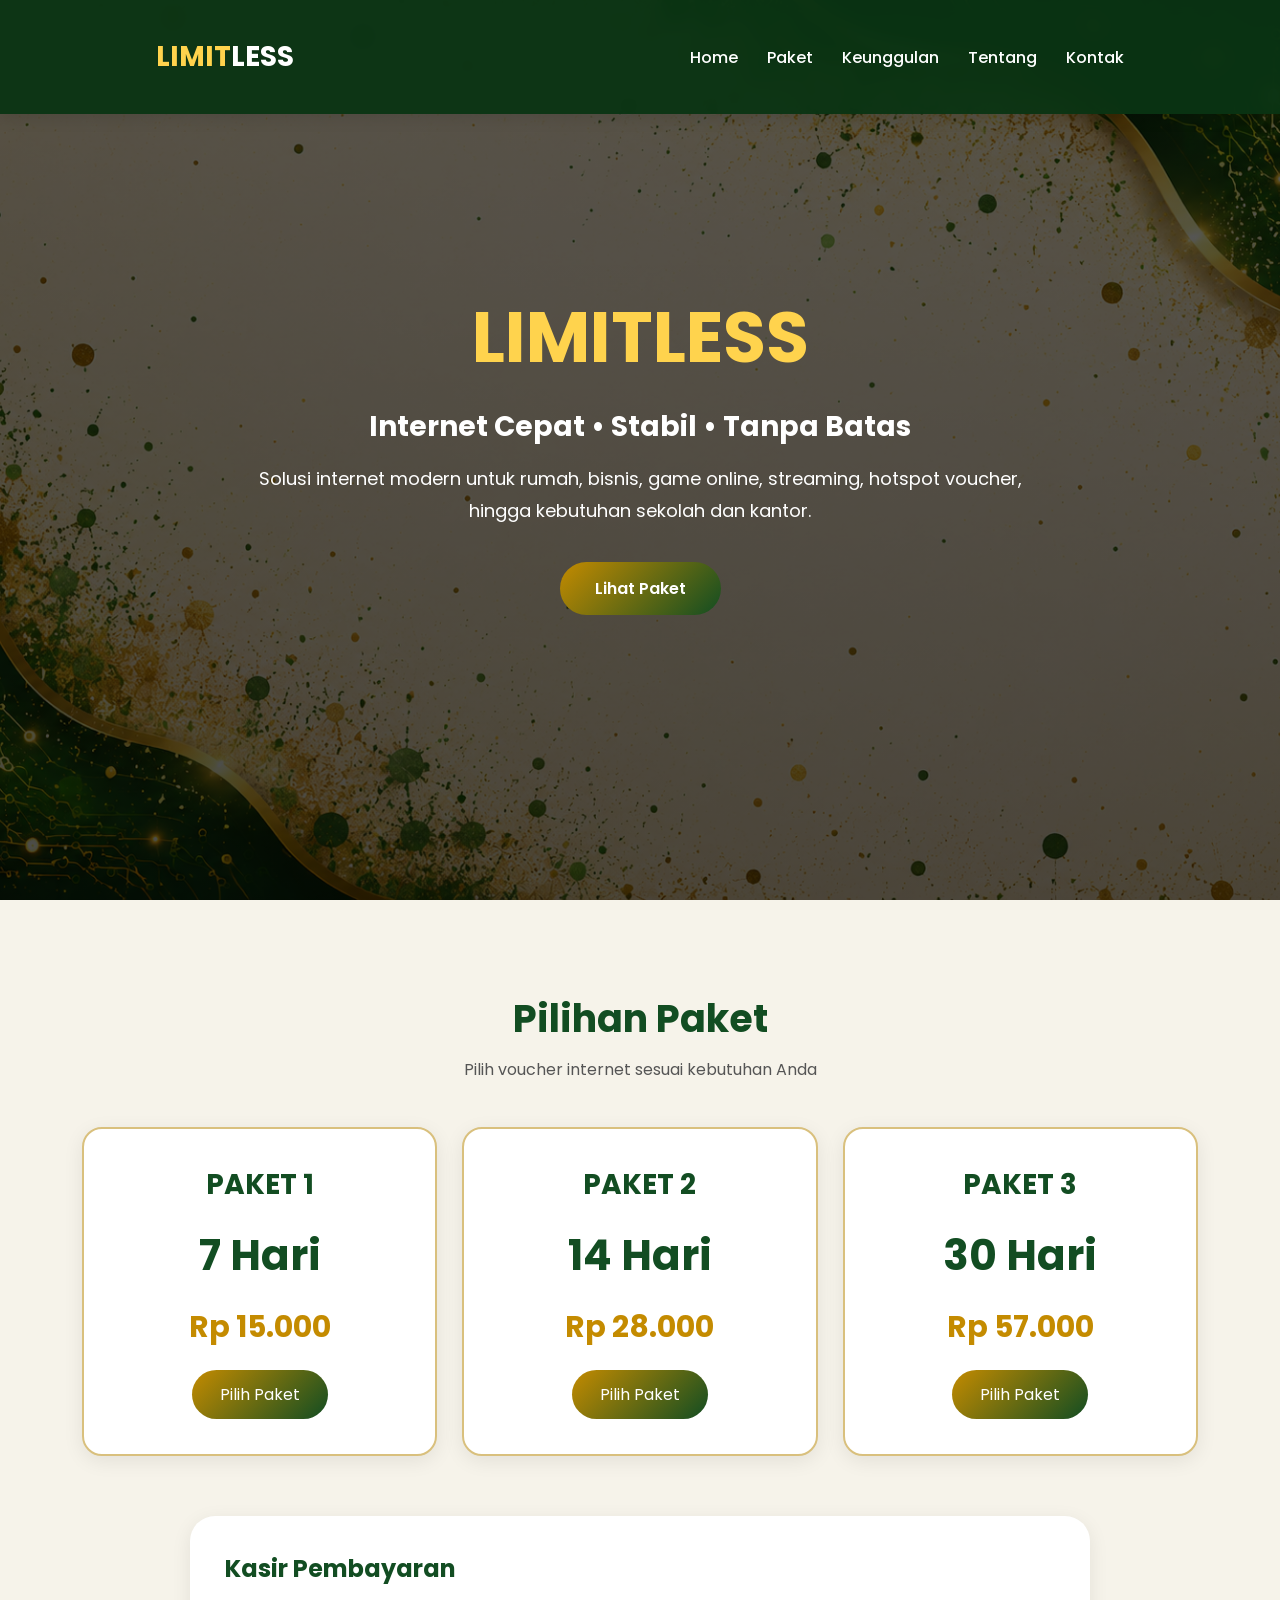
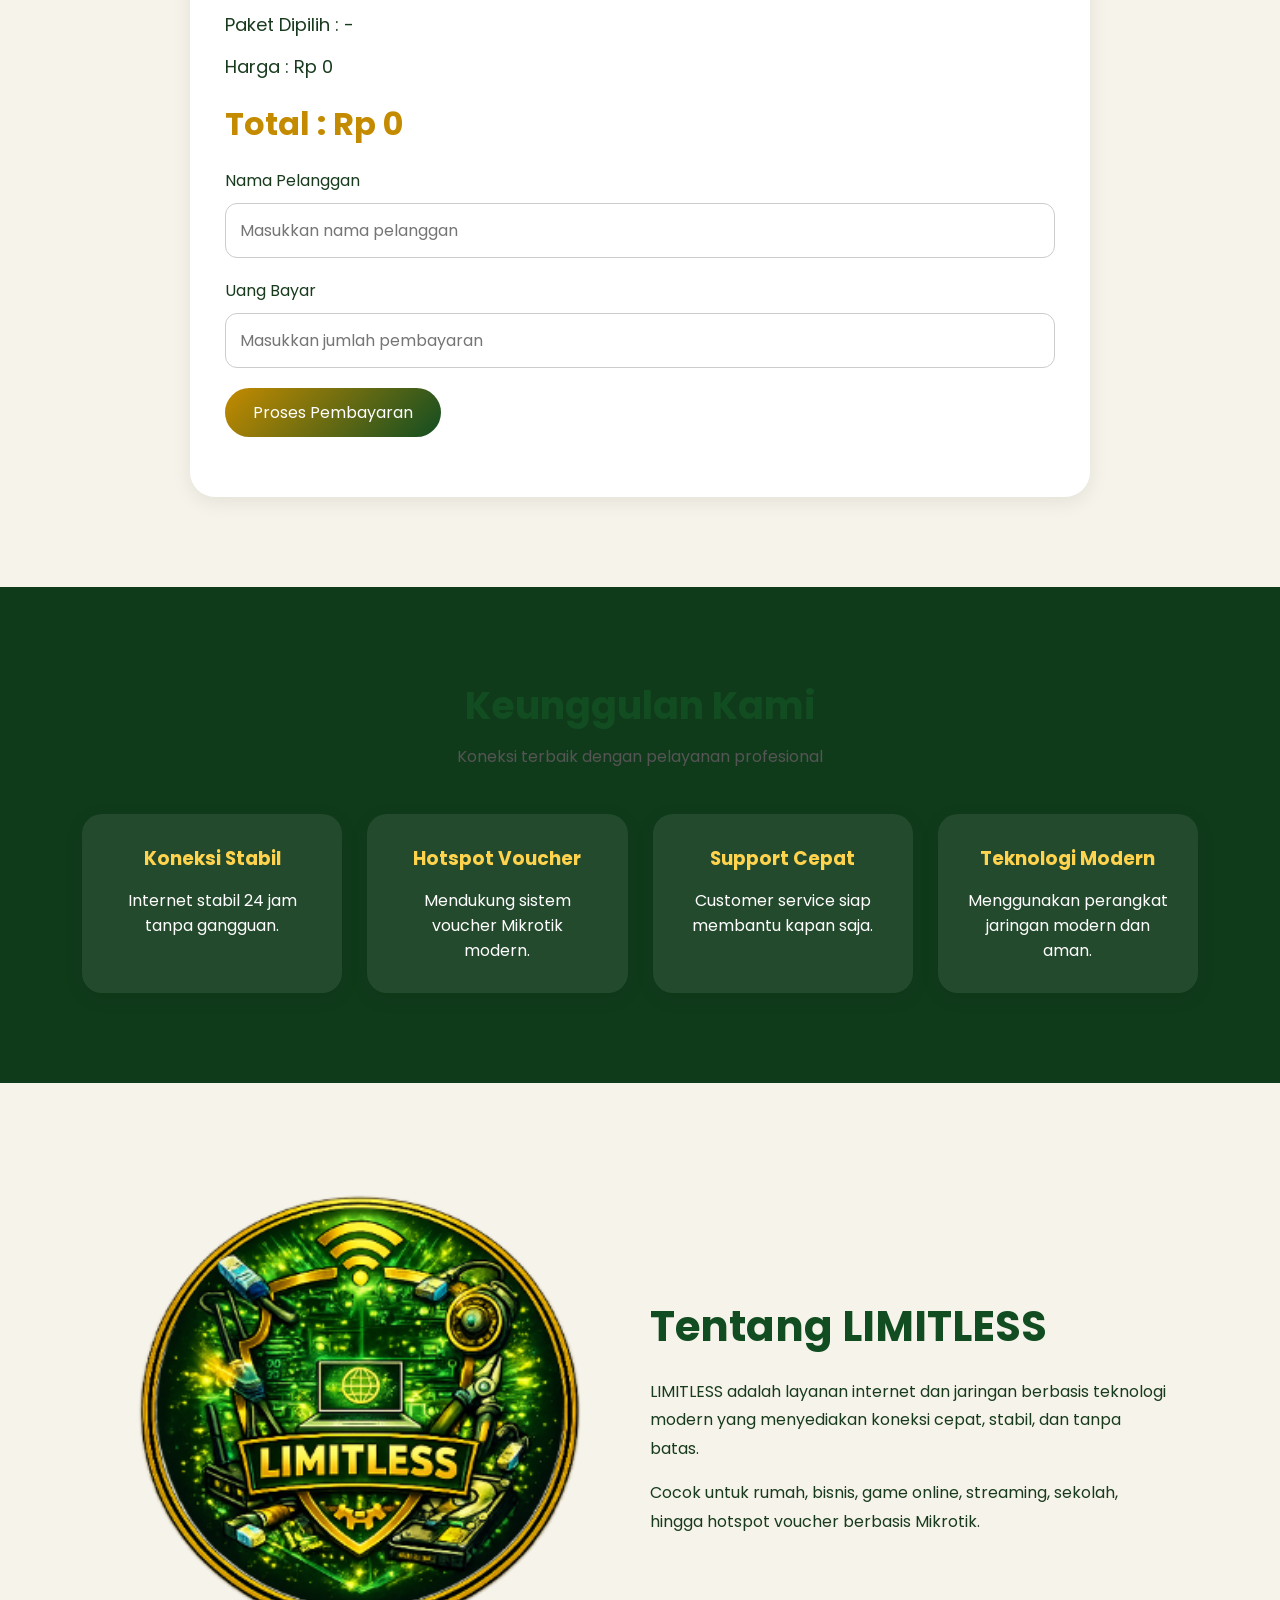
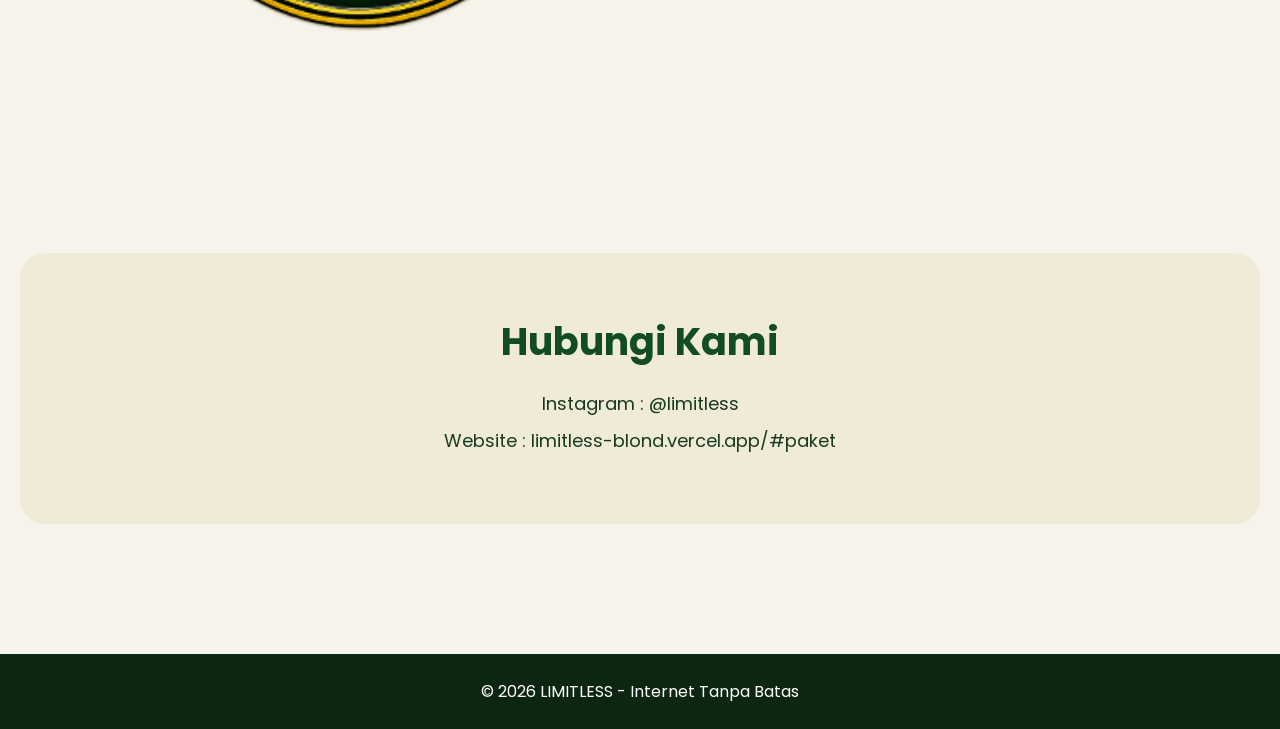
<file: index.html>
<!DOCTYPE html>
<html lang="id">
<head>
<meta charset="UTF-8">
<meta name="viewport" content="width=device-width, initial-scale=1.0">

<title>LIMITLESS - Internet Tanpa Batas</title>

<link rel="preconnect" href="https://fonts.googleapis.com">
<link href="https://fonts.googleapis.com/css2?family=Poppins:wght@300;400;500;600;700&display=swap" rel="stylesheet">

<link rel="stylesheet" href="Voucher Wifi Limitless.css">

</head>

<body>

<header>

    <div class="navbar">

        <div class="logo">LIMIT<span>LESS</span></div>

        <nav>
            <a href="#">Home</a>
            <a href="#paket">Paket</a>
            <a href="#keunggulan">Keunggulan</a>
            <a href="#tentang">Tentang</a>
            <a href="#kontak">Kontak</a>
        </nav>

    </div>

</header>

<!-- HERO -->

<section class="hero">

    <div class="hero-content">

        <h1>LIMITLESS</h1>

        <h2>Internet Cepat • Stabil • Tanpa Batas</h2>

        <p>
            Solusi internet modern untuk rumah, bisnis,
            game online, streaming, hotspot voucher,
            hingga kebutuhan sekolah dan kantor.
        </p>

        <a href="#paket" class="hero-btn">Lihat Paket</a>

    </div>

</section>

<!-- PAKET -->

<section id="paket">

    <div class="title">
        <h2>Pilihan Paket</h2>
        <p>Pilih voucher internet sesuai kebutuhan Anda</p>
    </div>

    <div class="paket-container">

        <div class="paket">
            <h3>PAKET 1</h3>
            <div class="speed">7 Hari</div>
            <div class="price">Rp 15.000</div>

            <button onclick="pilihPaket('PAKET 1',15000,'LIMITLESS_WIFI','7HARI15K')">
                Pilih Paket
            </button>
        </div>

        <div class="paket">
            <h3>PAKET 2</h3>
            <div class="speed">14 Hari</div>
            <div class="price">Rp 28.000</div>

            <button onclick="pilihPaket('PAKET 2',30000,'LIMITLESS_WIFI','14HARI28K')">
                Pilih Paket
            </button>
        </div>

        <div class="paket">
            <h3>PAKET 3</h3>
            <div class="speed">30 Hari</div>
            <div class="price">Rp 57.000</div>

            <button onclick="pilihPaket('PAKET 3',57000,'LIMITLESS_WIFI','30HARI57K')">
                Pilih Paket
            </button>
        </div>

    </div>

    <!-- KASIR -->

    <div class="kasir-box">

        <h2>Kasir Pembayaran</h2>

        <div class="data">
            Paket Dipilih :
            <span id="namaPaket">-</span>
        </div>

        <div class="data">
            Harga :
            Rp <span id="harga">0</span>
        </div>

        <div class="total">
            Total :
            Rp <span id="total">0</span>
        </div>

        <label>Nama Pelanggan</label>
        <input type="text" id="nama" placeholder="Masukkan nama pelanggan">

        <label>Uang Bayar</label>
        <input type="number" id="bayar" placeholder="Masukkan jumlah pembayaran">

        <button onclick="prosesPembayaran()">
            Proses Pembayaran
        </button>

        <div id="hasil"
        style="margin-top:25px;font-size:18px;font-weight:500;">
        </div>

    </div>

</section>

<!-- KEUNGGULAN -->

<section id="keunggulan" class="keunggulan">

    <div class="title">
        <h2>Keunggulan Kami</h2>
        <p>Koneksi terbaik dengan pelayanan profesional</p>
    </div>

    <div class="keunggulan-grid">

        <div class="box">
            <h3>Koneksi Stabil</h3>
            <p>Internet stabil 24 jam tanpa gangguan.</p>
        </div>

        <div class="box">
            <h3>Hotspot Voucher</h3>
            <p>Mendukung sistem voucher Mikrotik modern.</p>
        </div>

        <div class="box">
            <h3>Support Cepat</h3>
            <p>Customer service siap membantu kapan saja.</p>
        </div>

        <div class="box">
            <h3>Teknologi Modern</h3>
            <p>Menggunakan perangkat jaringan modern dan aman.</p>
        </div>

    </div>

</section>

<!-- TENTANG -->

<section id="tentang" class="tentang">

    <img src="logo timless final.png">

    <div class="tentang-text">

        <h2>Tentang LIMITLESS</h2>

        <p>
            LIMITLESS adalah layanan internet dan jaringan
            berbasis teknologi modern yang menyediakan
            koneksi cepat, stabil, dan tanpa batas.
        </p>

        <p>
            Cocok untuk rumah, bisnis, game online,
            streaming, sekolah, hingga hotspot voucher
            berbasis Mikrotik.
        </p>

    </div>

</section>

<!-- KONTAK -->

<section id="kontak">

    <div class="kontak">

        <h2>Hubungi Kami</h2>

        <p>Instagram : @limitless</p>
        <p>Website : limitless-blond.vercel.app/#paket</p>

    </div>

</section>

<footer>
    © 2026 LIMITLESS - Internet Tanpa Batas
</footer>

<script>

let totalHarga = 0;

function pilihPaket(nama, harga){

    document.getElementById('namaPaket').innerText = nama;

    document.getElementById('harga').innerText =
    harga.toLocaleString('id-ID');

    document.getElementById('total').innerText =
    harga.toLocaleString('id-ID');

    totalHarga = harga;

    document.querySelector('.kasir-box')
    .scrollIntoView({behavior:'smooth'});
}

function prosesPembayaran(){

    let nama =
    document.getElementById('nama').value;

    let bayar =
    parseInt(document.getElementById('bayar').value);

    if(totalHarga === 0){
        alert('Silakan pilih paket terlebih dahulu');
        return;
    }

    if(nama === ''){
        alert('Masukkan nama pelanggan');
        return;
    }

    if(isNaN(bayar)){
        alert('Masukkan jumlah pembayaran');
        return;
    }

    let hasil =
    document.getElementById('hasil');

    if(bayar < totalHarga){

        hasil.innerHTML =
        `Pembayaran kurang Rp ${(totalHarga - bayar)
        .toLocaleString('id-ID')}`;

        hasil.style.color = 'red';

    }else{

        let kembalian = bayar - totalHarga;

        hasil.innerHTML = `
        Pembayaran berhasil ✔️ <br><br>

        Nama : ${nama} <br>
        Paket : ${document.getElementById('namaPaket').innerText} <br>
        Total : Rp ${totalHarga.toLocaleString('id-ID')} <br>
        Bayar : Rp ${bayar.toLocaleString('id-ID')} <br>
        Kembalian : Rp ${kembalian.toLocaleString('id-ID')}
        `;

        hasil.style.color = 'green';
    }
}

</script>

</body>
</html>
</file>
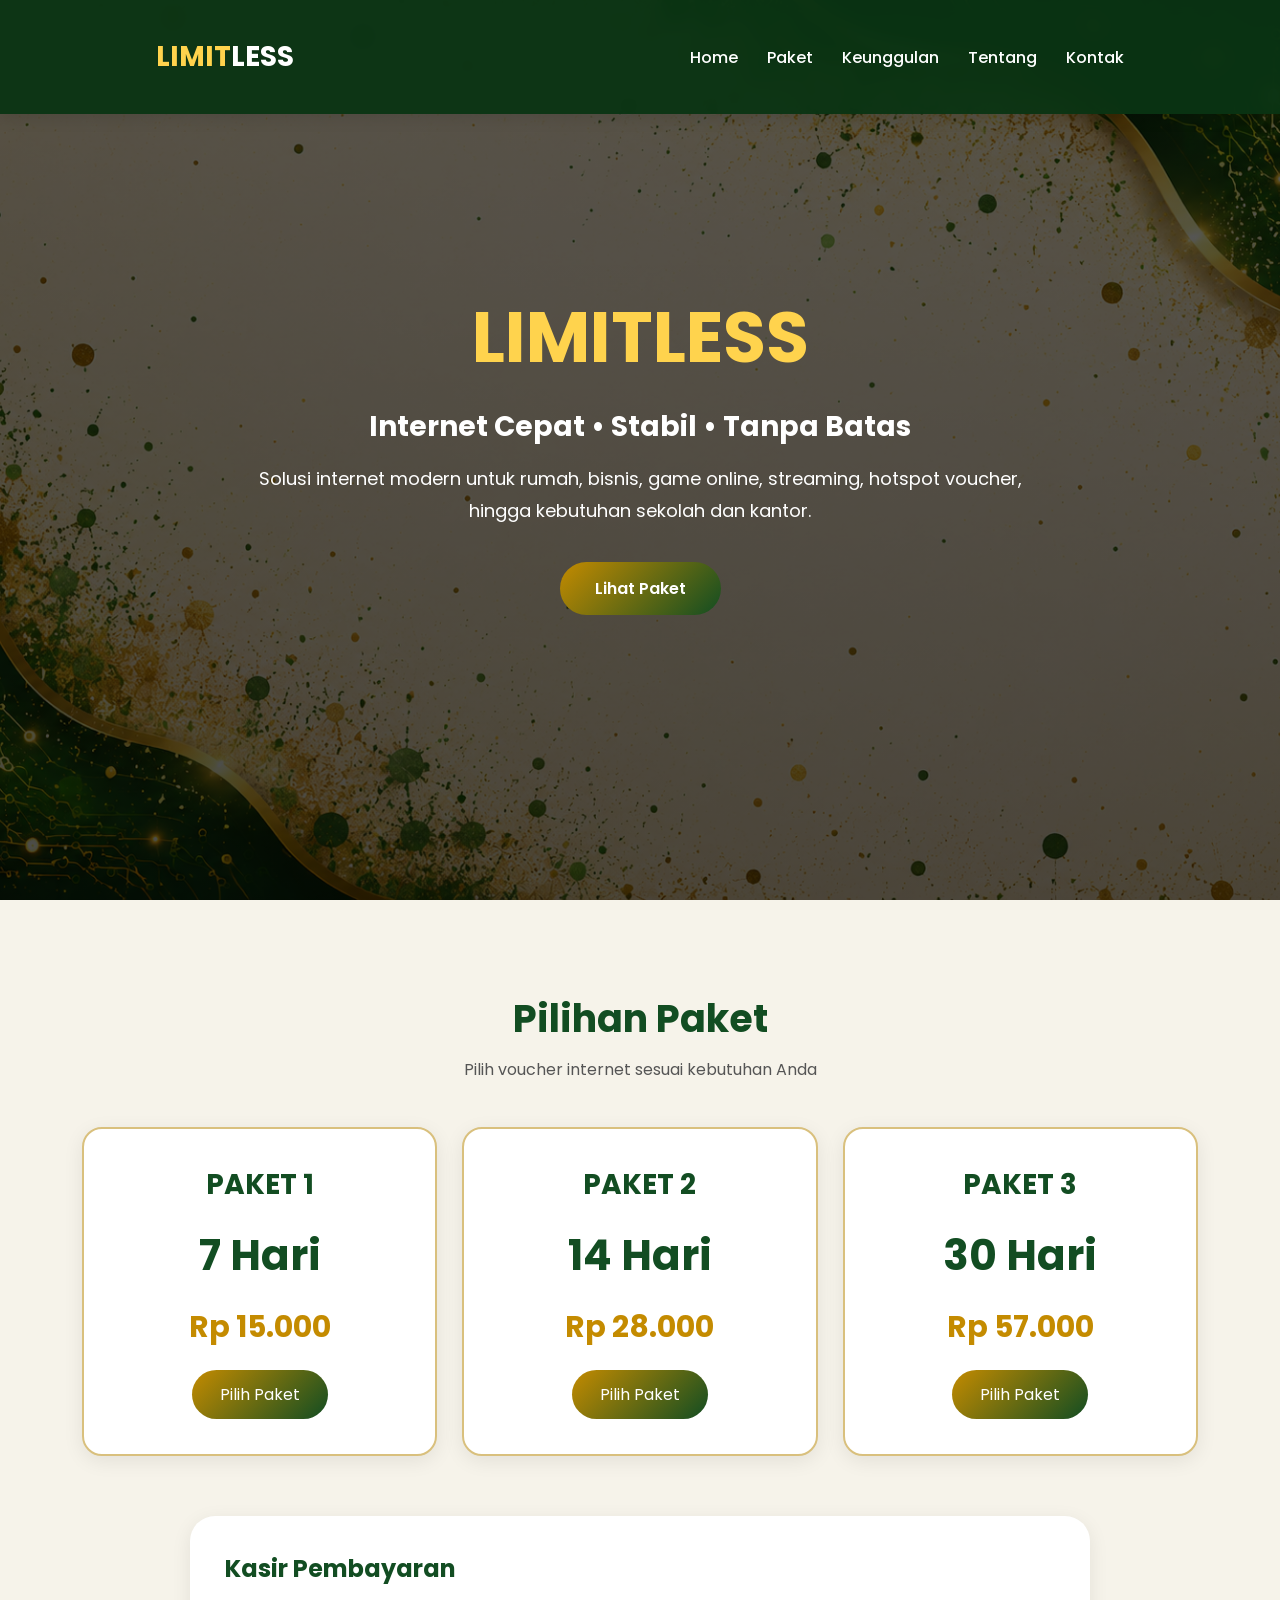
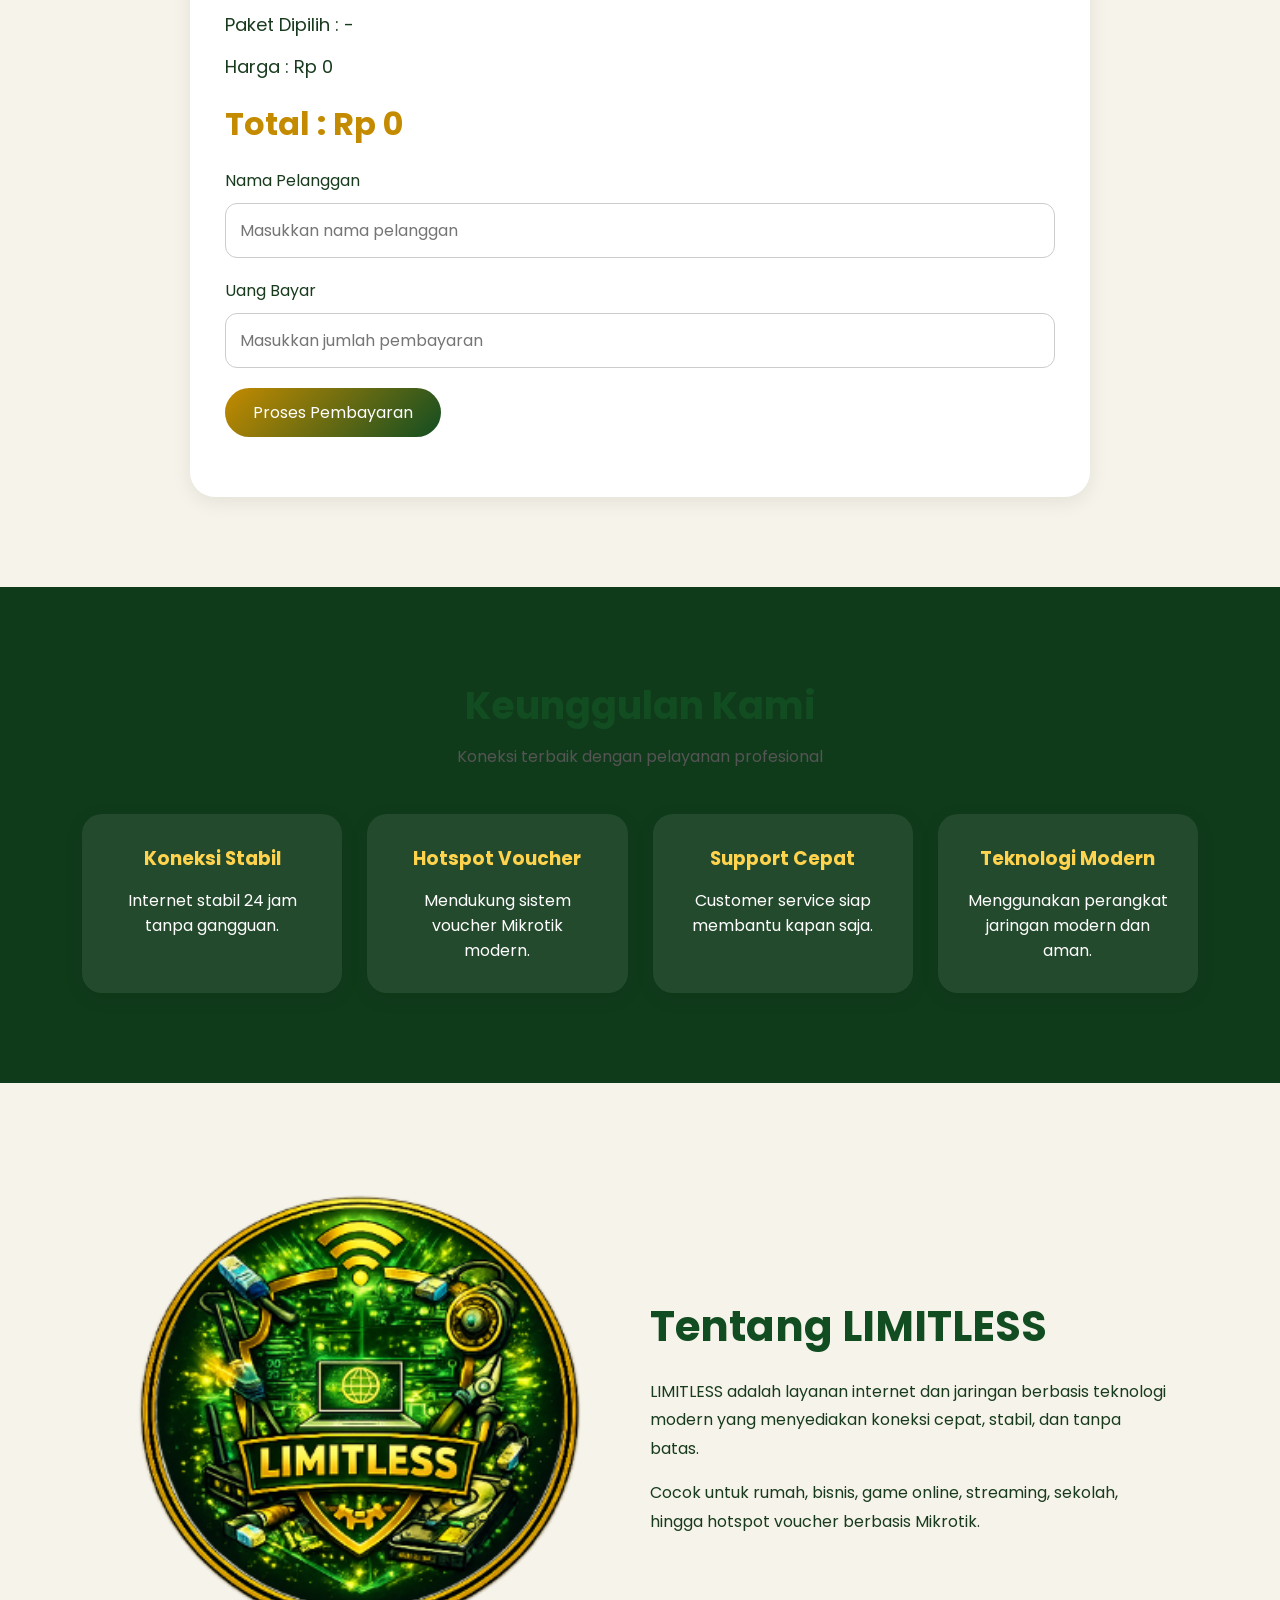
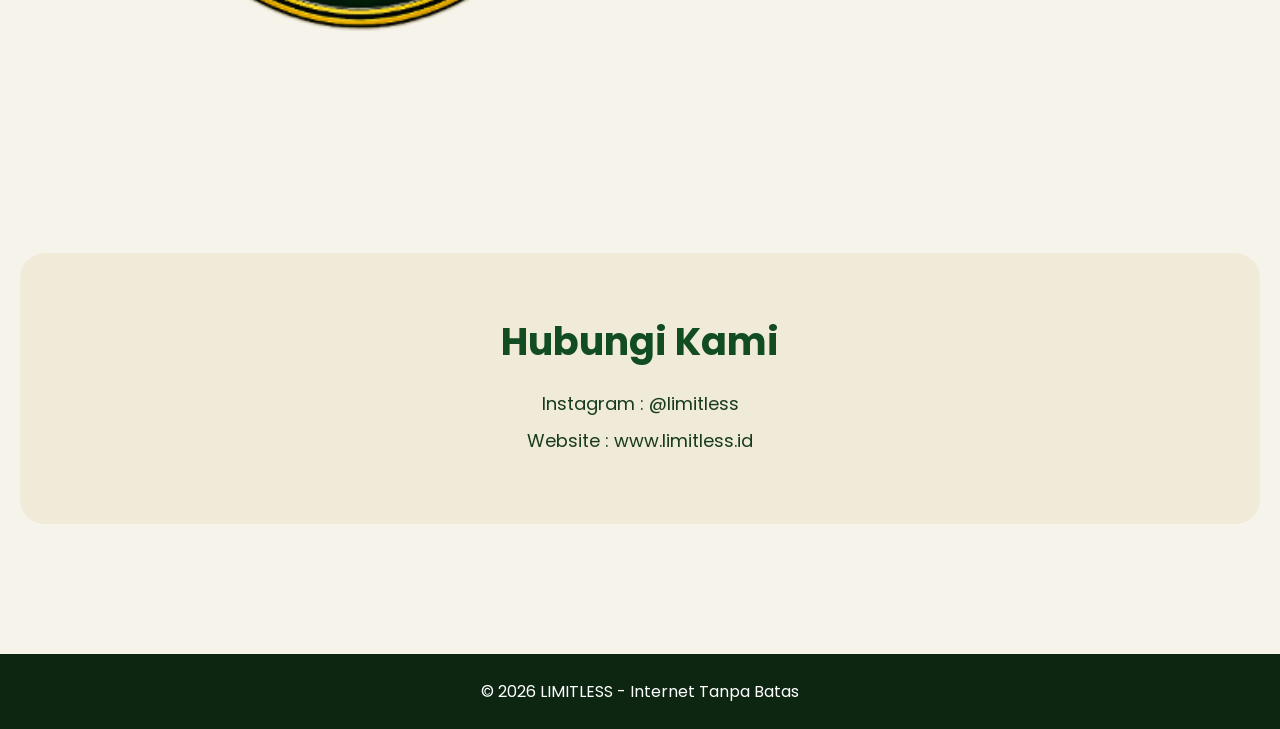
<file: Voucher Wifi.html>
<!DOCTYPE html>
<html lang="id">
<head>
<meta charset="UTF-8">
<meta name="viewport" content="width=device-width, initial-scale=1.0">

<title>LIMITLESS - Internet Tanpa Batas</title>

<link rel="preconnect" href="https://fonts.googleapis.com">
<link href="https://fonts.googleapis.com/css2?family=Poppins:wght@300;400;500;600;700&display=swap" rel="stylesheet">

<link rel="stylesheet" href="Voucher Wifi Limitless.css">

</head>

<body>

<header>

    <div class="navbar">

        <div class="logo">LIMIT<span>LESS</span></div>

        <nav>
            <a href="#">Home</a>
            <a href="#paket">Paket</a>
            <a href="#keunggulan">Keunggulan</a>
            <a href="#tentang">Tentang</a>
            <a href="#kontak">Kontak</a>
        </nav>

    </div>

</header>

<!-- HERO -->

<section class="hero">

    <div class="hero-content">

        <h1>LIMITLESS</h1>

        <h2>Internet Cepat • Stabil • Tanpa Batas</h2>

        <p>
            Solusi internet modern untuk rumah, bisnis,
            game online, streaming, hotspot voucher,
            hingga kebutuhan sekolah dan kantor.
        </p>

        <a href="#paket" class="hero-btn">Lihat Paket</a>

    </div>

</section>

<!-- PAKET -->

<section id="paket">

    <div class="title">
        <h2>Pilihan Paket</h2>
        <p>Pilih voucher internet sesuai kebutuhan Anda</p>
    </div>

    <div class="paket-container">

        <div class="paket">
            <h3>PAKET 1</h3>
            <div class="speed">7 Hari</div>
            <div class="price">Rp 15.000</div>

            <button onclick="pilihPaket('PAKET 1',15000,'LIMITLESS_WIFI','7HARI15K')">
                Pilih Paket
            </button>
        </div>

        <div class="paket">
            <h3>PAKET 2</h3>
            <div class="speed">14 Hari</div>
            <div class="price">Rp 28.000</div>

            <button onclick="pilihPaket('PAKET 2',30000,'LIMITLESS_WIFI','14HARI28K')">
                Pilih Paket
            </button>
        </div>

        <div class="paket">
            <h3>PAKET 3</h3>
            <div class="speed">30 Hari</div>
            <div class="price">Rp 57.000</div>

            <button onclick="pilihPaket('PAKET 3',57000,'LIMITLESS_WIFI','30HARI57K')">
                Pilih Paket
            </button>
        </div>

    </div>

    <!-- KASIR -->

    <div class="kasir-box">

        <h2>Kasir Pembayaran</h2>

        <div class="data">
            Paket Dipilih :
            <span id="namaPaket">-</span>
        </div>

        <div class="data">
            Harga :
            Rp <span id="harga">0</span>
        </div>

        <div class="total">
            Total :
            Rp <span id="total">0</span>
        </div>

        <label>Nama Pelanggan</label>
        <input type="text" id="nama" placeholder="Masukkan nama pelanggan">

        <label>Uang Bayar</label>
        <input type="number" id="bayar" placeholder="Masukkan jumlah pembayaran">

        <button onclick="prosesPembayaran()">
            Proses Pembayaran
        </button>

        <div id="hasil"
        style="margin-top:25px;font-size:18px;font-weight:500;">
        </div>

    </div>

</section>

<!-- KEUNGGULAN -->

<section id="keunggulan" class="keunggulan">

    <div class="title">
        <h2>Keunggulan Kami</h2>
        <p>Koneksi terbaik dengan pelayanan profesional</p>
    </div>

    <div class="keunggulan-grid">

        <div class="box">
            <h3>Koneksi Stabil</h3>
            <p>Internet stabil 24 jam tanpa gangguan.</p>
        </div>

        <div class="box">
            <h3>Hotspot Voucher</h3>
            <p>Mendukung sistem voucher Mikrotik modern.</p>
        </div>

        <div class="box">
            <h3>Support Cepat</h3>
            <p>Customer service siap membantu kapan saja.</p>
        </div>

        <div class="box">
            <h3>Teknologi Modern</h3>
            <p>Menggunakan perangkat jaringan modern dan aman.</p>
        </div>

    </div>

</section>

<!-- TENTANG -->

<section id="tentang" class="tentang">

    <img src="logo timless final.png">

    <div class="tentang-text">

        <h2>Tentang LIMITLESS</h2>

        <p>
            LIMITLESS adalah layanan internet dan jaringan
            berbasis teknologi modern yang menyediakan
            koneksi cepat, stabil, dan tanpa batas.
        </p>

        <p>
            Cocok untuk rumah, bisnis, game online,
            streaming, sekolah, hingga hotspot voucher
            berbasis Mikrotik.
        </p>

    </div>

</section>

<!-- KONTAK -->

<section id="kontak">

    <div class="kontak">

        <h2>Hubungi Kami</h2>

        <p>Instagram : @limitless</p>
        <p>Website : www.limitless.id</p>

    </div>

</section>

<footer>
    © 2026 LIMITLESS - Internet Tanpa Batas
</footer>

<script>

let totalHarga = 0;

function pilihPaket(nama, harga){

    document.getElementById('namaPaket').innerText = nama;

    document.getElementById('harga').innerText =
    harga.toLocaleString('id-ID');

    document.getElementById('total').innerText =
    harga.toLocaleString('id-ID');

    totalHarga = harga;

    document.querySelector('.kasir-box')
    .scrollIntoView({behavior:'smooth'});
}

function prosesPembayaran(){

    let nama =
    document.getElementById('nama').value;

    let bayar =
    parseInt(document.getElementById('bayar').value);

    if(totalHarga === 0){
        alert('Silakan pilih paket terlebih dahulu');
        return;
    }

    if(nama === ''){
        alert('Masukkan nama pelanggan');
        return;
    }

    if(isNaN(bayar)){
        alert('Masukkan jumlah pembayaran');
        return;
    }

    let hasil =
    document.getElementById('hasil');

    if(bayar < totalHarga){

        hasil.innerHTML =
        `Pembayaran kurang Rp ${(totalHarga - bayar)
        .toLocaleString('id-ID')}`;

        hasil.style.color = 'red';

    }else{

        let kembalian = bayar - totalHarga;

        hasil.innerHTML = `
        Pembayaran berhasil ✔️ <br><br>

        Nama : ${nama} <br>
        Paket : ${document.getElementById('namaPaket').innerText} <br>
        Total : Rp ${totalHarga.toLocaleString('id-ID')} <br>
        Bayar : Rp ${bayar.toLocaleString('id-ID')} <br>
        Kembalian : Rp ${kembalian.toLocaleString('id-ID')}
        `;

        hasil.style.color = 'green';
    }
}

</script>

</body>
</html>
</file>
<file: Voucher Wifi Limitless.css>
*{
    margin:0;
    padding:0;
    box-sizing:border-box;
    font-family:'Poppins', sans-serif;
}

html{
    scroll-behavior:smooth;
}

body{
    background:#f6f3ea;
    color:#183b1d;
}

/* HEADER */

header{
    width:100%;
    position:fixed;
    top:0;
    left:0;
    z-index:1000;
    background:rgba(10,52,20,0.95);
    backdrop-filter:blur(8px);
    padding:18px 8%;
    box-shadow:0 4px 15px rgba(0,0,0,0.1);
}

.navbar{
    width:90%;
    max-width:1200px;
    margin:auto;
    padding:18px 0;
    display:flex;
    justify-content:space-between;
    align-items:center;
}

.logo{
    font-size:28px;
    font-weight:700;
    color:#ffd34d;
}

.logo span{
    color:white;
}

nav a{
    color:white;
    text-decoration:none;
    margin-left:25px;
    font-weight:500;
    transition:0.3s;
}

nav a:hover{
    color:#ffd34d;
}

/* HERO */

.hero{
    min-height:100vh;
    display:flex;
    justify-content:center;
    align-items:center;
    text-align:center;
    padding:120px 8%;
    background:
    linear-gradient(rgba(0,0,0,0.65),rgba(0,0,0,0.7)),
    url('background.png');
    background-size:cover;
    background-position:center;
    color:white;
}

.hero-content{
    max-width:800px;
}

.hero h1{
    font-size:70px;
    color:#ffd34d;
}

.hero h2{
    font-size:28px;
    margin:15px 0;
}

.hero p{
    font-size:18px;
    line-height:1.8;
    margin-bottom:35px;
}

.hero-btn{
    display:inline-block;
    padding:14px 35px;
    border-radius:40px;
    text-decoration:none;
    color:white;
    font-weight:600;
    background:linear-gradient(135deg,#c48b00,#124d22);
    transition:0.3s;
}

.hero-btn:hover{
    transform:translateY(-3px);
}

/* SECTION */

section{
    padding:90px 20px;
}

.title{
    text-align:center;
    margin-bottom:45px;
}

.title h2{
    font-size:38px;
    color:#124d22;
}

.title p{
    margin-top:10px;
    color:#555;
}

/* PAKET */

.paket-container{
    width:90%;
    max-width:1200px;
    margin:auto;
    display:grid;
    grid-template-columns:repeat(auto-fit,minmax(250px,1fr));
    gap:25px;
}

.paket{
    background:white;
    border-radius:20px;
    padding:35px;
    text-align:center;
    box-shadow:0 5px 20px rgba(0,0,0,0.08);
    transition:0.3s;
    border:2px solid #d9c07d;
}

.paket:hover{
    transform:translateY(-5px);
}

.paket h3{
    font-size:28px;
    color:#124d22;
}

.speed{
    font-size:42px;
    font-weight:bold;
    margin:18px 0;
    color:#124d22;
}

.price{
    font-size:30px;
    color:#c48b00;
    font-weight:700;
    margin-bottom:20px;
}

.paket p{
    margin-bottom:20px;
    color:#555;
}

button{
    background:linear-gradient(135deg,#c48b00,#124d22);
    color:white;
    border:none;
    padding:12px 28px;
    border-radius:30px;
    cursor:pointer;
    font-size:16px;
    transition:0.3s;
}

button:hover{
    opacity:0.9;
}

/* KASIR */

.kasir-box{
    width:90%;
    max-width:900px;
    margin:60px auto 0;
    background:white;
    padding:35px;
    border-radius:25px;
    box-shadow:0 5px 20px rgba(0,0,0,0.08);
}

.kasir-box h2{
    margin-bottom:25px;
    color:#124d22;
}

.data{
    margin-bottom:15px;
    font-size:18px;
}

.total{
    font-size:32px;
    font-weight:bold;
    color:#c48b00;
    margin:20px 0;
}

input{
    width:100%;
    padding:14px;
    border-radius:12px;
    border:1px solid #ccc;
    margin-top:10px;
    margin-bottom:20px;
    font-size:16px;
}

/* KEUNGGULAN */

.keunggulan{
    background:#103b1b;
    color:white;
}

.keunggulan-grid{
    width:90%;
    max-width:1200px;
    margin:auto;
    display:grid;
    grid-template-columns:repeat(auto-fit,minmax(250px,1fr));
    gap:25px;
}

.box{
    background:rgba(255,255,255,0.08);
    padding:30px;
    border-radius:20px;
    text-align:center;
    box-shadow:0 5px 20px rgba(0,0,0,0.08);
}

.box h3{
    margin-bottom:15px;
    color:#ffd34d;
}

/* TENTANG */

.tentang{
    width:90%;
    max-width:1100px;
    margin:auto;
    display:flex;
    align-items:center;
    gap:40px;
    flex-wrap:wrap;
}

.tentang img{
    width:500px;
    border-radius:20px;
}

.tentang-text{
    flex:1;
}

.tentang-text h2{
    font-size:42px;
    margin-bottom:20px;
    color:#124d22;
}

.tentang-text p{
    line-height:1.8;
    margin-bottom:15px;
}

/* KONTAK */

.kontak{
   background:#f0ead9;
    text-align:center;
    border-radius:25px;
    padding:60px;
}

.kontak h2{
    font-size:38px;
    margin-bottom:20px;
    color:#124d22;
}

.kontak p{
    margin:10px 0;
    font-size:18px;
}

/* FOOTER */

footer{
    background:#0d2612;
    color:white;
    text-align:center;
    padding:25px;
    margin-top:40px;
}

/* RESPONSIVE */

@media(max-width:768px){

    .navbar{
        flex-direction:column;
    }

    nav{
        margin-top:15px;
    }

    nav a{
        margin:0 10px;
    }

    .hero h1{
        font-size:50px;
    }

    .hero h2{
        font-size:22px;
    }

    .tentang{
        text-align:center;
        justify-content:center;
    }

}
</file>
